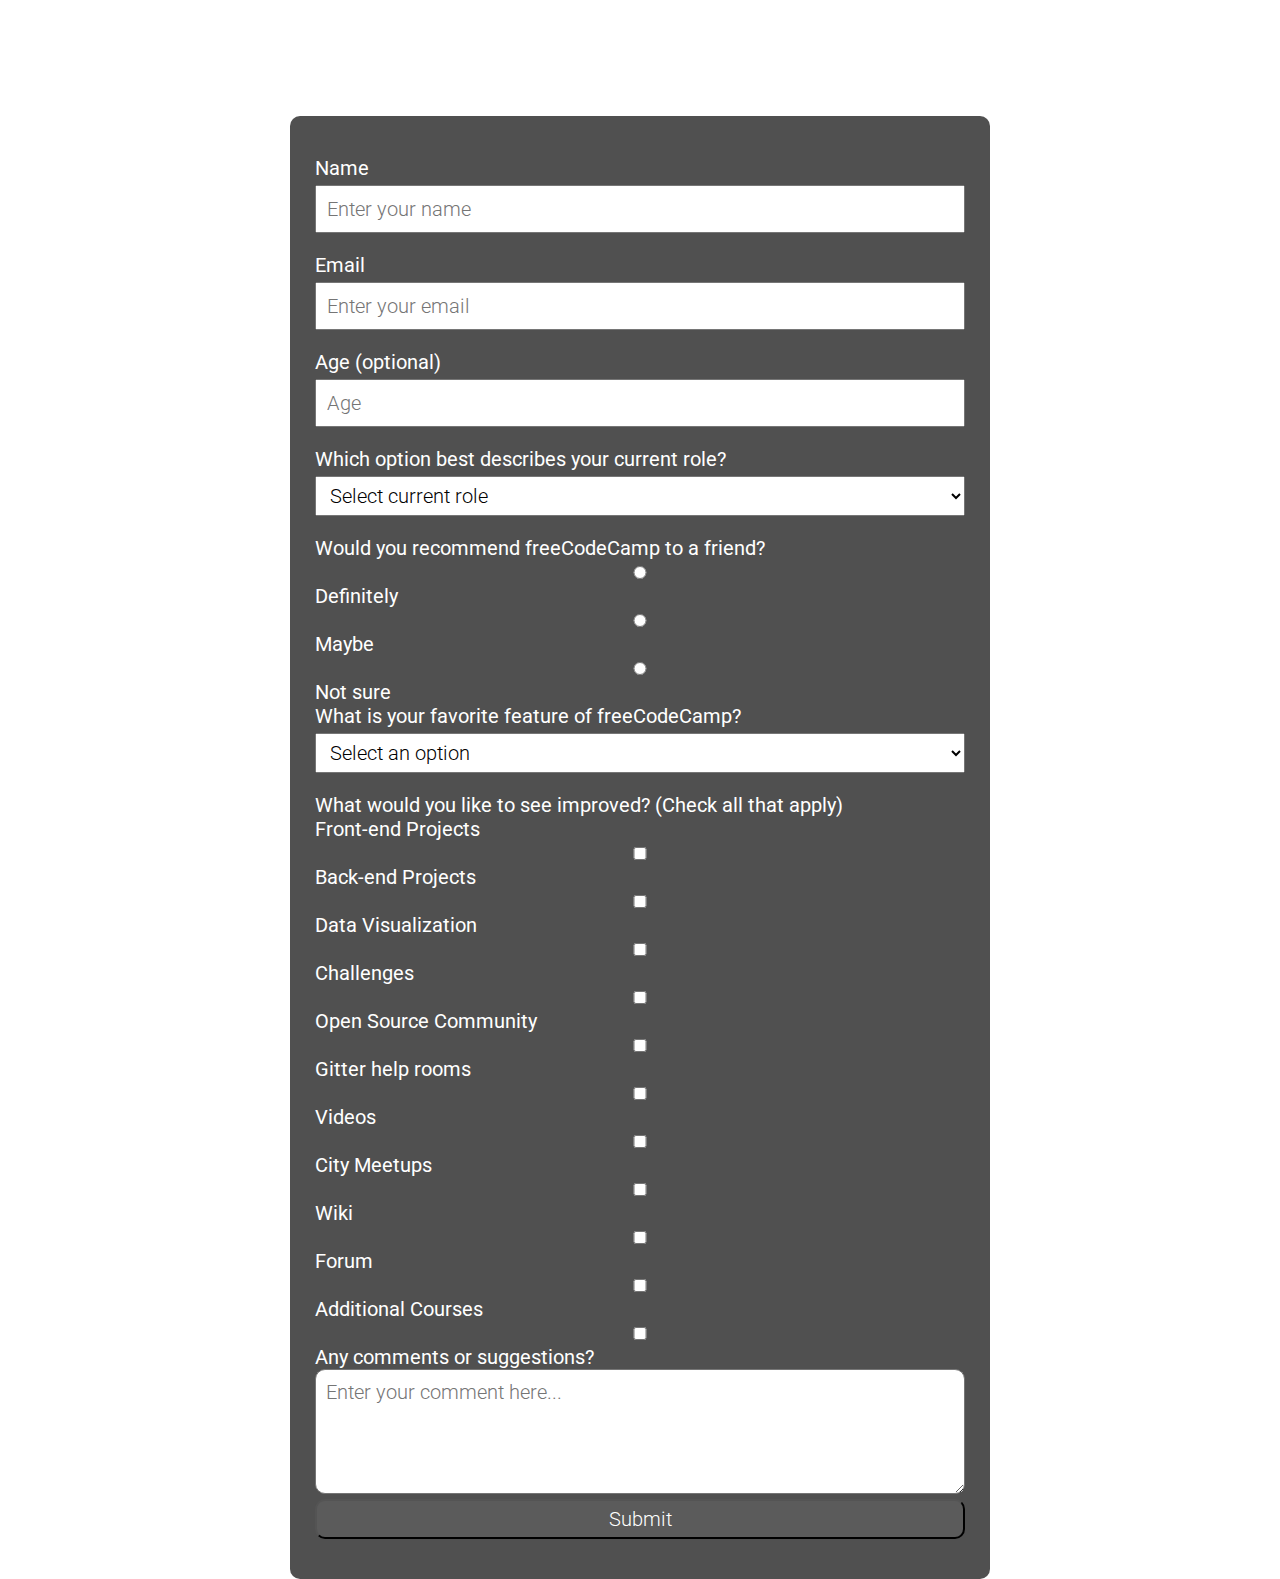
<file: 1-Responsive Web Design Projects/2-Build a Survey Form/index.html>
<!-- 

Hello Camper!

Please read the README below in the JS Editor before beginning. Feel free to delete this message once you have read it. Good luck and Happy Coding! 

- The freeCodeCamp Team 

-->
<!DOCTYPE html>
<html lang="en">

<head>
  <meta charset="UTF-8">
  <meta http-equiv="X-UA-Compatible" content="IE=edge">
  <meta name="viewport" content="width=device-width, initial-scale=1.0">
  <title>Survey Form FCC</title>
  <link rel="stylesheet" href="style.css">
</head>

<body>
  <div>
    <h1 id="title">freeCodeCamp Survey Form</h1>
    <p id="description">Thank you for taking the time to help us improve the platform</p>
    <form action="" id="survey-form">
      <div id="name-div">
        <label id="name-label" for="name">Name</label>
        <input type="text" id="name" required placeholder="Enter your name">
      </div>
      <div>
        <label id="email-label" for="email">Email</label>
        <input type="email" id="email" required placeholder="Enter your email">
      </div>
      <div>
        <label id="number-label" for="age">Age (optional) </label>
        <input type="number" id="number" min="10" max="99" required placeholder="Age">
      </div>
      <div>

        <label for="dropdown" style="display:block;">Which option best describes your current role?</label>

        <select id="dropdown" name="dropdown">
          <option value="Select current role" default>Select current role</option>
          <option value="Student">Student</option>
          <option value="Full Time Job">Full Time Job</option>
          <option value="Full Time Learner">Full Time Learnery</option>
          <option value="Prefer not to say">Prefer not to say</option>
          <option value="Other">Other</option>
        </select>
      </div>

      <div class="radio-class">
        <label for="">Would you recommend freeCodeCamp to a friend?</label>
        <input type="radio" id="" name="choose" value="Definitely">
        <label for="">Definitely</label>
        <input type="radio" id="" name="choose" value="Maybe">
        <label for="">Maybe</label>
        <input type="radio" id="" name="choose" value="Not sure">
        <label for="">Not sure</label>
      </div>

      <div>
        <label for="" style="display:block;">What is your favorite feature of freeCodeCamp?</label>
        <select id="dropdown2" name="dropdown">
          <option value="Select an option" default>Select an option</option>
          <option value="Challanges">Challanges</option>
          <option value="Projects">Projects</option>
          <option value="Community">Community</option>
          <option value="Open Source">Open Source</option>
        </select>
      </div>

      <div class="checkboxes">
        <h4>What would you like to see improved? (Check all that apply)</h4>

        <label>Front-end Projects</label>
        <input type="checkbox" id="" name="" value="Front-end Projects">
        
          <label style="display:block;">Back-end Projects</label>
          <input type="checkbox" id="" name="" value="Back-end Projects" align="left">
         
          <label>Data Visualization</label>
          <input type="checkbox" id="" name="" value="Data Visualization" align="left">
         
          <label>Challenges</label>
          <input type="checkbox" id="" name="" value="Challenges" align="left">
         
          <label>Open Source Community</label>
          <input type="checkbox" id="" name="" value="Open Source Communitys" align="left">
         
          <label>Gitter help rooms</label>
          <input type="checkbox" id="" name="" value="Gitter help rooms" align="left">
         
          <label>Videos</label>
          <input type="checkbox" id="" name="" value="Videos" align="left">
         
          <label>City Meetups</label>
          <input type="checkbox" id="" name="" value="City Meetups" align="left">
         
          <label >Wiki</label>
          <input type="checkbox" id="" name="" value="Wiki" align="left">
         
          <label >Forum</label>
          <input type="checkbox" id="" name="" value="Forum" align="left">
         
        
           <label>Additional Courses</label>
           <input type="checkbox" id="" name="" value="Additional Courses" align="left">
         
       
      </div>
      <div class="textarea">
        <label for="" style="display:block;">Any comments or suggestions?</label>
        <textarea name="" id="" placeholder="Enter your comment here..."></textarea>
      </div>
      <input type="submit" name="submit" id="submit">
    </form>

  </div>

</body>

</html>
</file>
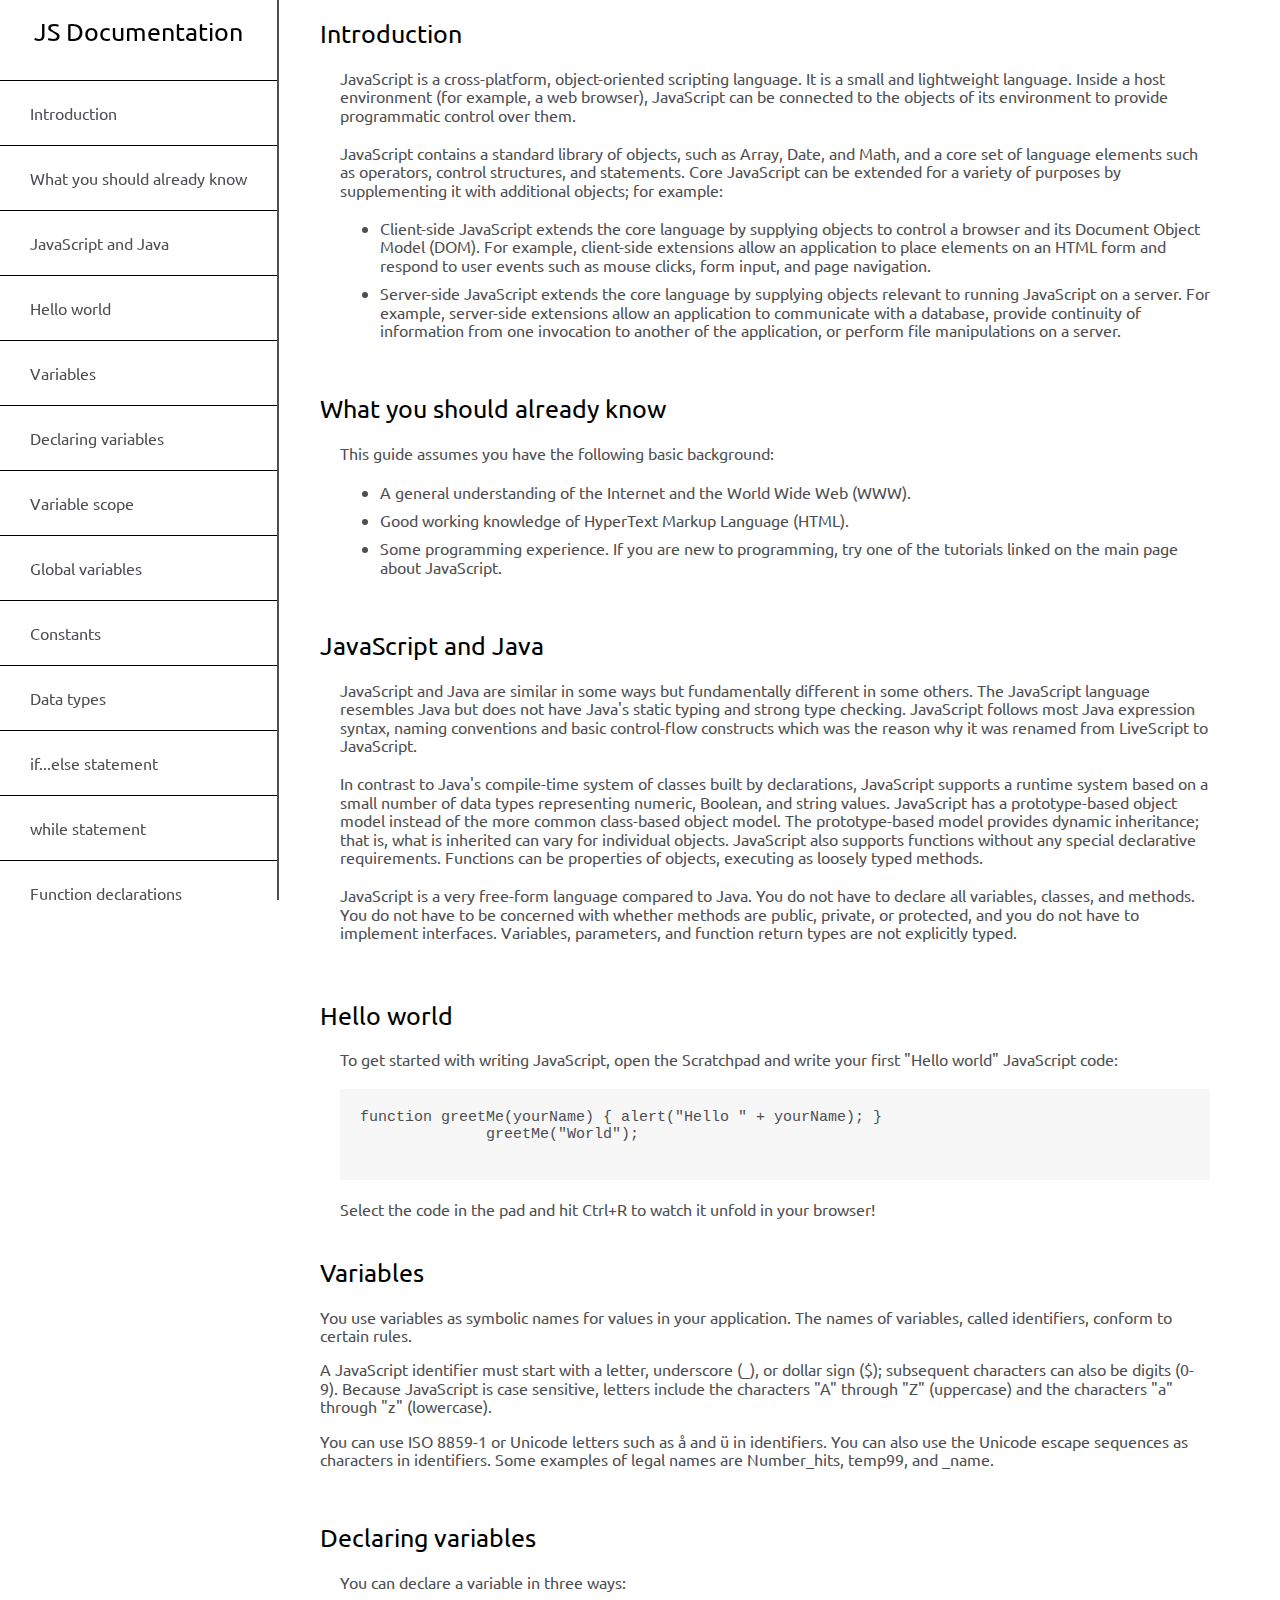
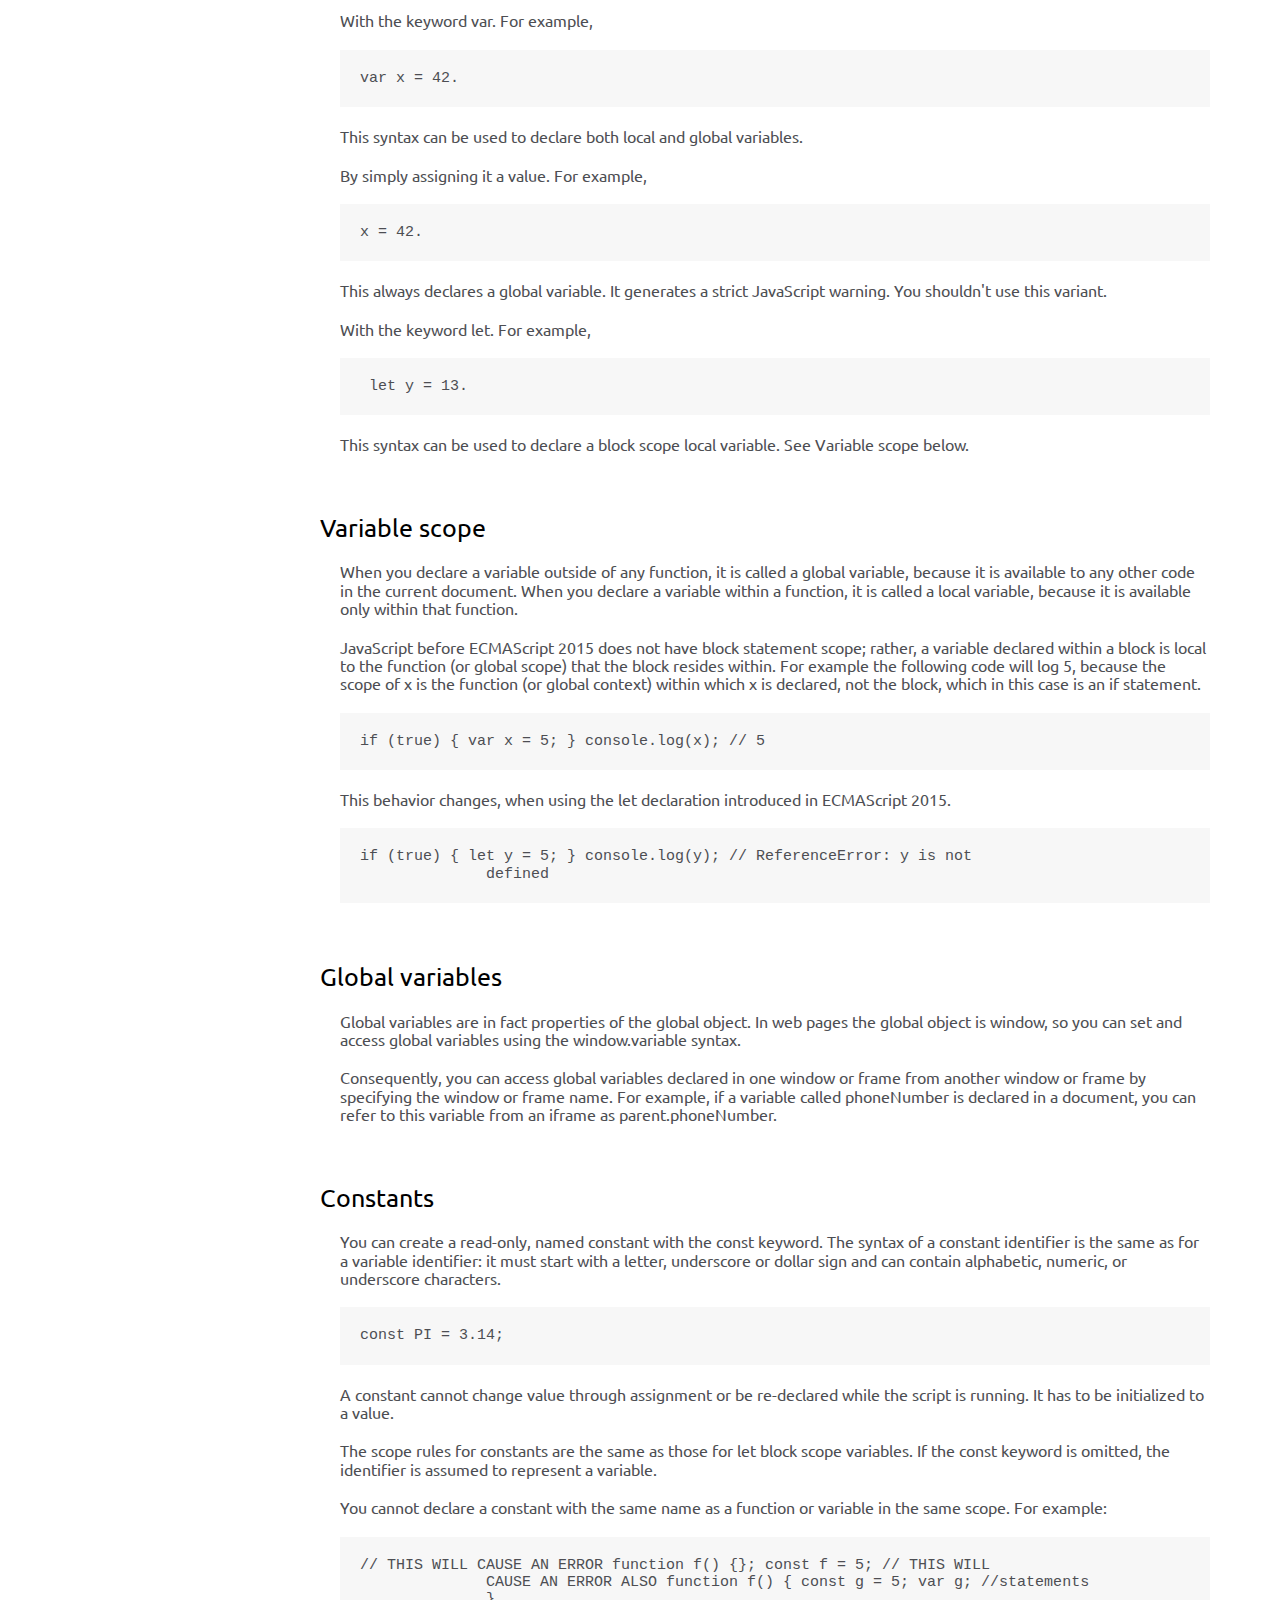
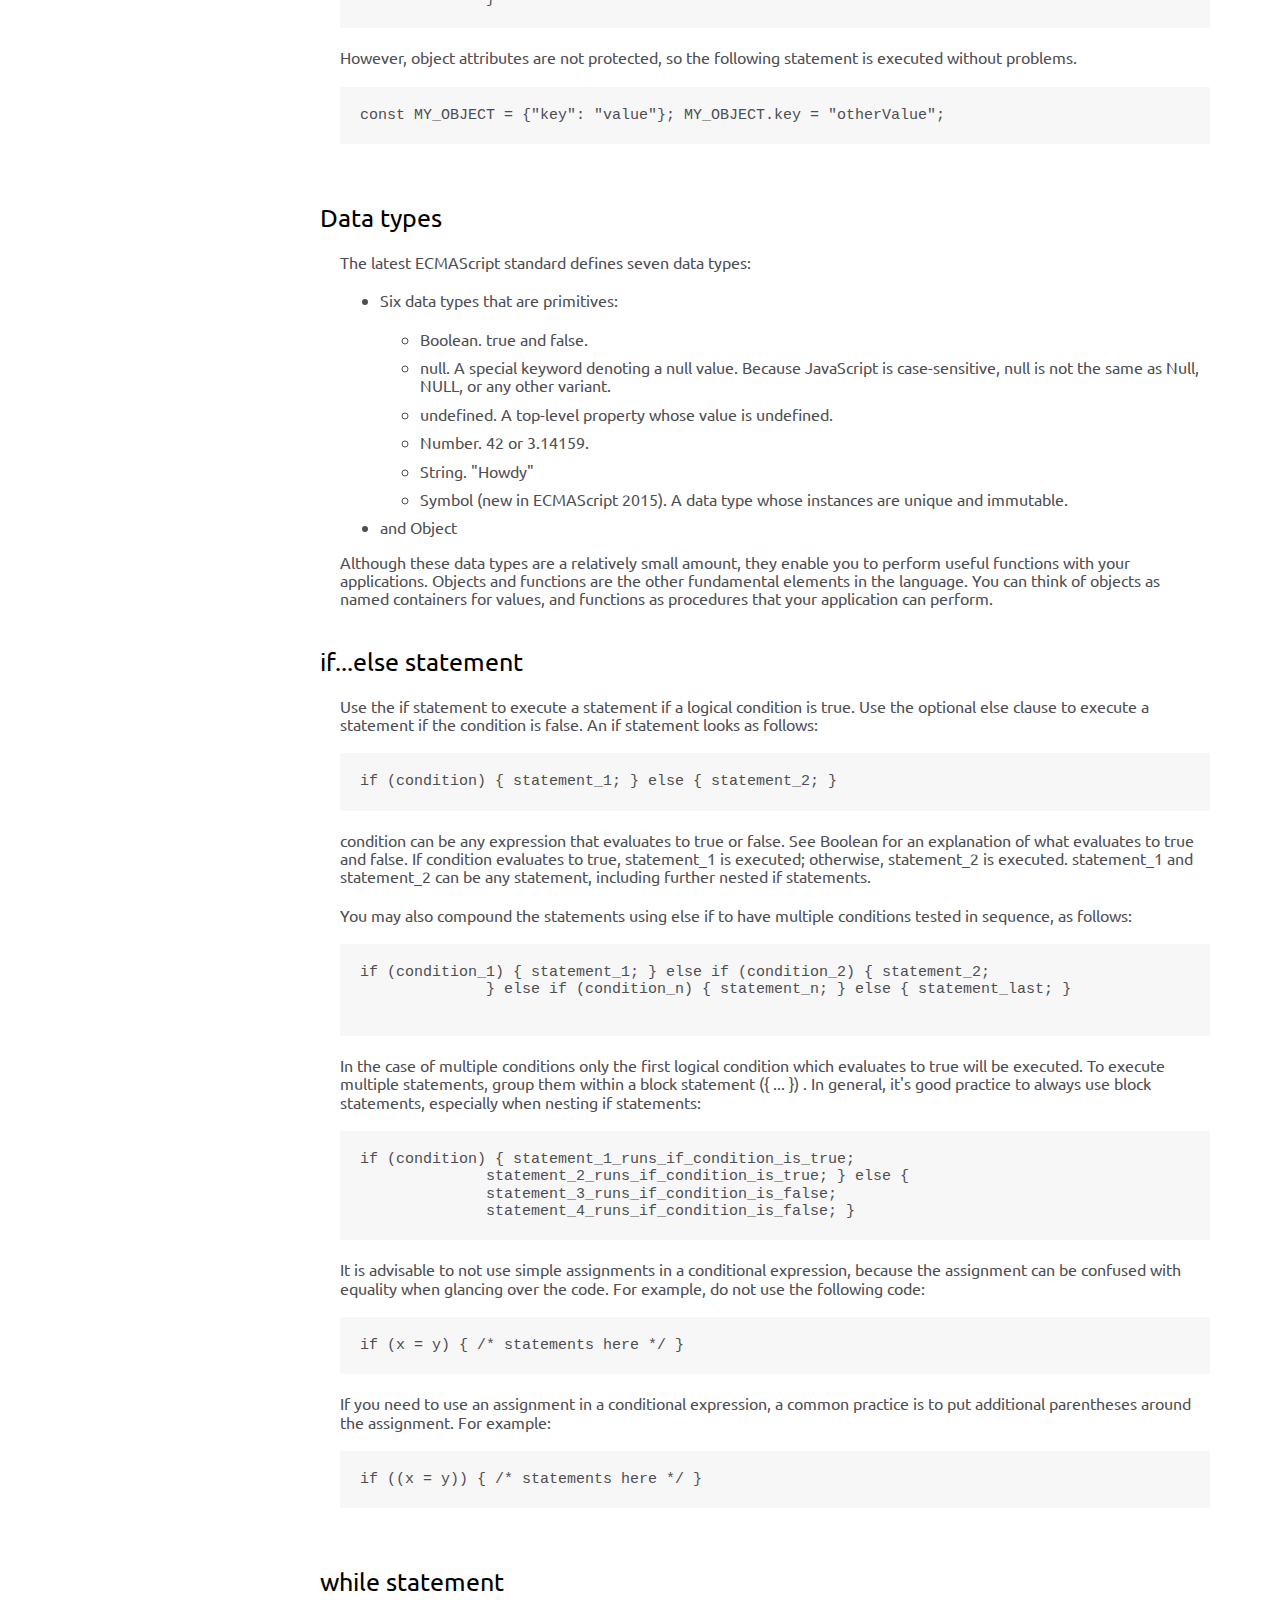
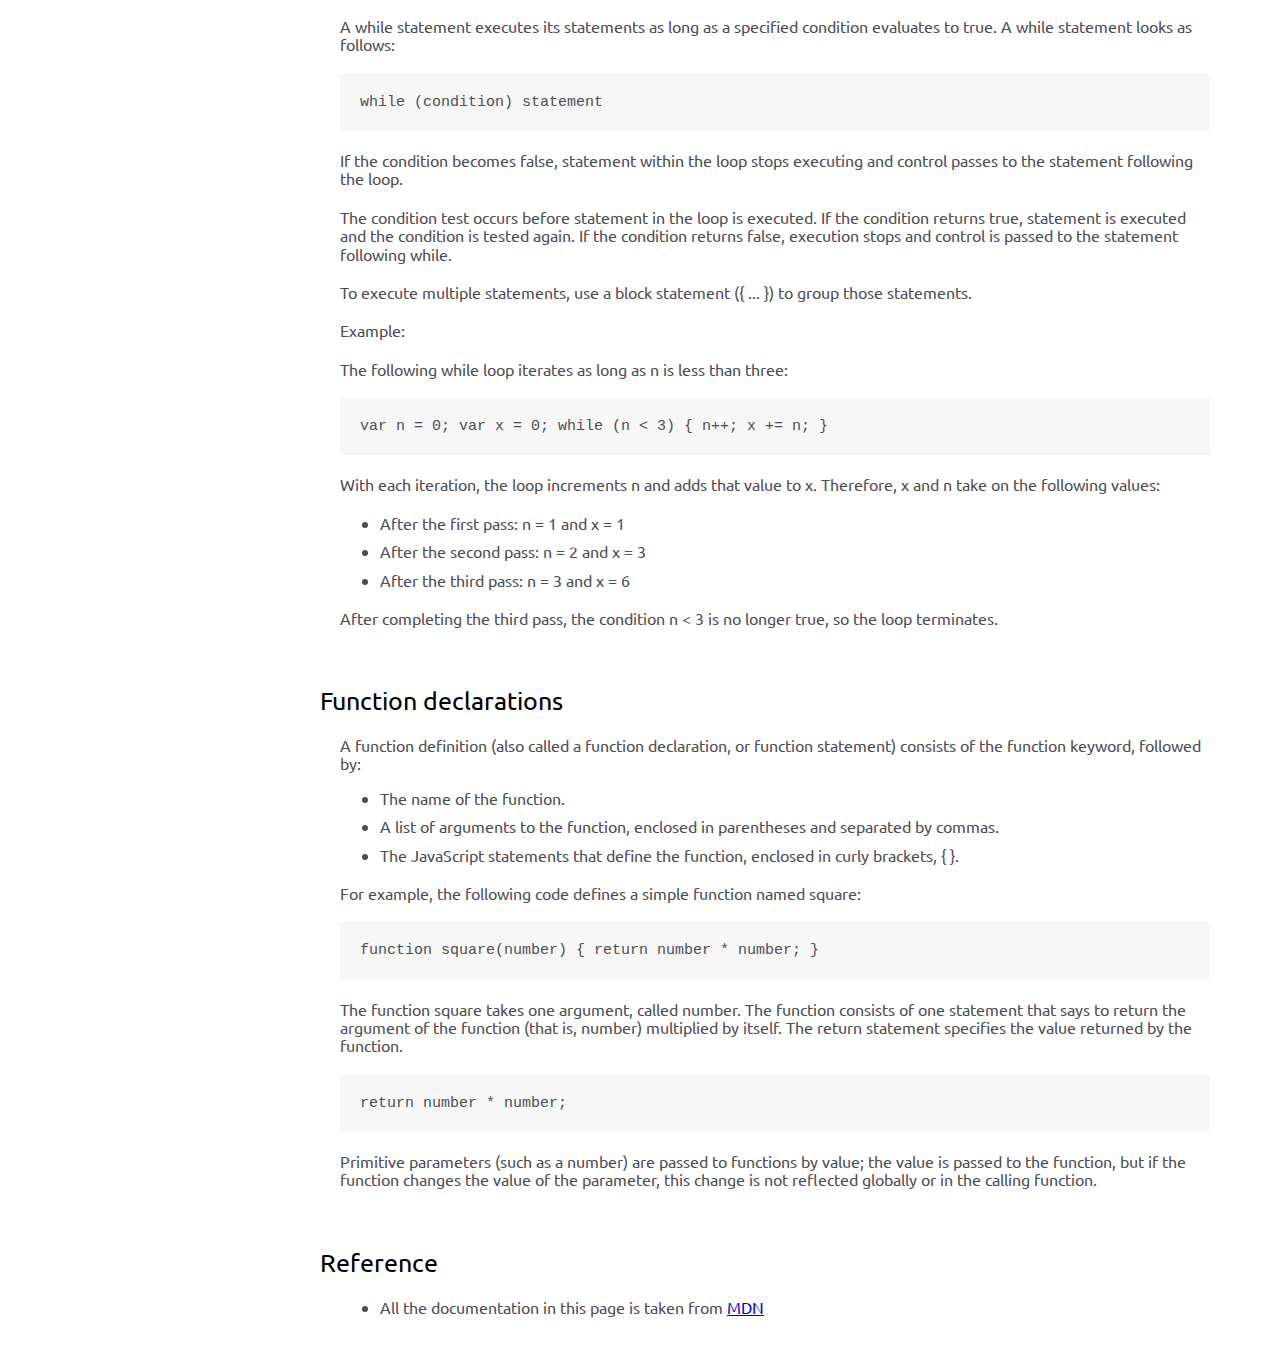
<file: 1-Responsive Web Design Projects/4-Build a Technical Documentation Page/index.html>
<!DOCTYPE html>
<html lang="en">
<head>
    <meta charset="UTF-8">
    <meta http-equiv="X-UA-Compatible" content="IE=edge">
    <meta name="viewport" content="width=device-width, initial-scale=1.0">
    <title>Technical Documentation Page FCC</title>
    <link rel="stylesheet" href="./styles/normalize.css">
    <link rel="stylesheet" href="./styles/css/main.css">
</head>
<body>

    <!--navbar-->
    <nav id="navbar">
        <header>JS Documentation</header>
        <ul>
          <li><a class="nav-link" href="#Introduction">Introduction</a></li>
          <li>
            <a class="nav-link" href="#What_you_should_already_know">What you should already know</a>
          </li>
          <li>
            <a class="nav-link" href="#JavaScript_and_Java">JavaScript and Java</a>
          </li>
          <li><a class="nav-link" href="#Hello_world">Hello world</a></li>
          <li><a class="nav-link" href="#Variables">Variables</a></li>
          <li>
            <a class="nav-link" href="#Declaring_variables">Declaring variables</a>
          </li>
          <li><a class="nav-link" href="#Variable_scope">Variable scope</a></li>
          <li><a class="nav-link" href="#Global_variables">Global variables</a></li>
          <li><a class="nav-link" href="#Constants">Constants</a></li>
          <li><a class="nav-link" href="#Data_types">Data types</a></li>
          <li>
            <a class="nav-link" href="#if...else_statement">if...else statement</a>
          </li>
          <li><a class="nav-link" href="#while_statement">while statement</a></li>
          <li>
            <a class="nav-link" href="#Function_declarations">Function declarations</a>
          </li>
          <li><a class="nav-link" href="#Reference">Reference</a></li>
        </ul>
      </nav>

    <main id="main-doc">
        <section class="main-section" id="Introduction">
          <header>Introduction</header>
          <article>
            <p>
              JavaScript is a cross-platform, object-oriented scripting language. It
              is a small and lightweight language. Inside a host environment (for
              example, a web browser), JavaScript can be connected to the objects of
              its environment to provide programmatic control over them.
            </p>
      
            <p>
              JavaScript contains a standard library of objects, such as Array, Date,
              and Math, and a core set of language elements such as operators, control
              structures, and statements. Core JavaScript can be extended for a
              variety of purposes by supplementing it with additional objects; for
              example:
            </p>
            <ul>
              <li>
                Client-side JavaScript extends the core language by supplying objects
                to control a browser and its Document Object Model (DOM). For example,
                client-side extensions allow an application to place elements on an
                HTML form and respond to user events such as mouse clicks, form input,
                and page navigation.
              </li>
              <li>
                Server-side JavaScript extends the core language by supplying objects
                relevant to running JavaScript on a server. For example, server-side
                extensions allow an application to communicate with a database,
                provide continuity of information from one invocation to another of
                the application, or perform file manipulations on a server.
              </li>
            </ul>
          </article>
        </section>
        <section class="main-section" id="What_you_should_already_know">
          <header>What you should already know</header>
          <article>
            <p>This guide assumes you have the following basic background:</p>
      
            <ul>
              <li>
                A general understanding of the Internet and the World Wide Web (WWW).
              </li>
              <li>Good working knowledge of HyperText Markup Language (HTML).</li>
              <li>
                Some programming experience. If you are new to programming, try one of
                the tutorials linked on the main page about JavaScript.
              </li>
            </ul>
          </article>
        </section>
        <section class="main-section" id="JavaScript_and_Java">
          <header>JavaScript and Java</header>
          <article>
            <p>
              JavaScript and Java are similar in some ways but fundamentally different
              in some others. The JavaScript language resembles Java but does not have
              Java's static typing and strong type checking. JavaScript follows most
              Java expression syntax, naming conventions and basic control-flow
              constructs which was the reason why it was renamed from LiveScript to
              JavaScript.
            </p>
      
            <p>
              In contrast to Java's compile-time system of classes built by
              declarations, JavaScript supports a runtime system based on a small
              number of data types representing numeric, Boolean, and string values.
              JavaScript has a prototype-based object model instead of the more common
              class-based object model. The prototype-based model provides dynamic
              inheritance; that is, what is inherited can vary for individual objects.
              JavaScript also supports functions without any special declarative
              requirements. Functions can be properties of objects, executing as
              loosely typed methods.
            </p>
            <p>
              JavaScript is a very free-form language compared to Java. You do not
              have to declare all variables, classes, and methods. You do not have to
              be concerned with whether methods are public, private, or protected, and
              you do not have to implement interfaces. Variables, parameters, and
              function return types are not explicitly typed.
            </p>
          </article>
        </section>
        <section class="main-section" id="Hello_world">
          <header>Hello world</header>
          <article>
            To get started with writing JavaScript, open the Scratchpad and write your
            first "Hello world" JavaScript code:
            <code>function greetMe(yourName) { alert("Hello " + yourName); }
              greetMe("World");
            </code>
      
            Select the code in the pad and hit Ctrl+R to watch it unfold in your
            browser!
          </article>
        </section>
        <section class="main-section" id="Variables">
          <header>Variables</header>
          <p>
            You use variables as symbolic names for values in your application. The
            names of variables, called identifiers, conform to certain rules.
          </p>
          <p>
            A JavaScript identifier must start with a letter, underscore (_), or
            dollar sign ($); subsequent characters can also be digits (0-9). Because
            JavaScript is case sensitive, letters include the characters "A" through
            "Z" (uppercase) and the characters "a" through "z" (lowercase).
          </p>
          <p>
            You can use ISO 8859-1 or Unicode letters such as å and ü in identifiers.
            You can also use the Unicode escape sequences as characters in
            identifiers. Some examples of legal names are Number_hits, temp99, and
            _name.
          </p>
        </section>
        <section class="main-section" id="Declaring_variables">
          <header>Declaring variables</header>
          <article>
            You can declare a variable in three ways:
            <p>
              With the keyword var. For example, <code>var x = 42.</code> This syntax
              can be used to declare both local and global variables.
            </p>
            <p>
              By simply assigning it a value. For example, <code>x = 42.</code> This
              always declares a global variable. It generates a strict JavaScript
              warning. You shouldn't use this variant.
            </p>
            <p>
              With the keyword let. For example,<code> let y = 13.</code> This syntax
              can be used to declare a block scope local variable. See Variable scope
              below.
            </p>
          </article>
        </section>
        <section class="main-section" id="Variable_scope">
          <header>Variable scope</header>
          <article>
            <p>
              When you declare a variable outside of any function, it is called a
              global variable, because it is available to any other code in the
              current document. When you declare a variable within a function, it is
              called a local variable, because it is available only within that
              function.
            </p>
      
            <p>
              JavaScript before ECMAScript 2015 does not have block statement scope;
              rather, a variable declared within a block is local to the function (or
              global scope) that the block resides within. For example the following
              code will log 5, because the scope of x is the function (or global
              context) within which x is declared, not the block, which in this case
              is an if statement.
            </p>
            <code>if (true) { var x = 5; } console.log(x); // 5</code>
            <p>
              This behavior changes, when using the let declaration introduced in
              ECMAScript 2015.
            </p>
      
            <code>if (true) { let y = 5; } console.log(y); // ReferenceError: y is not
              defined</code>
          </article>
        </section>
        <section class="main-section" id="Global_variables">
          <header>Global variables</header>
          <article>
            <p>
              Global variables are in fact properties of the global object. In web
              pages the global object is window, so you can set and access global
              variables using the window.variable syntax.
            </p>
      
            <p>
              Consequently, you can access global variables declared in one window or
              frame from another window or frame by specifying the window or frame
              name. For example, if a variable called phoneNumber is declared in a
              document, you can refer to this variable from an iframe as
              parent.phoneNumber.
            </p>
          </article>
        </section>
        <section class="main-section" id="Constants">
          <header>Constants</header>
          <article>
            <p>
              You can create a read-only, named constant with the const keyword. The
              syntax of a constant identifier is the same as for a variable
              identifier: it must start with a letter, underscore or dollar sign and
              can contain alphabetic, numeric, or underscore characters.
            </p>
      
            <code>const PI = 3.14;</code>
            <p>
              A constant cannot change value through assignment or be re-declared
              while the script is running. It has to be initialized to a value.
            </p>
      
            <p>
              The scope rules for constants are the same as those for let block scope
              variables. If the const keyword is omitted, the identifier is assumed to
              represent a variable.
            </p>
      
            <p>
              You cannot declare a constant with the same name as a function or
              variable in the same scope. For example:
            </p>
      
            <code>// THIS WILL CAUSE AN ERROR function f() {}; const f = 5; // THIS WILL
              CAUSE AN ERROR ALSO function f() { const g = 5; var g; //statements
              }</code>
            However, object attributes are not protected, so the following statement
            is executed without problems.
            <code>const MY_OBJECT = {"key": "value"}; MY_OBJECT.key = "otherValue";</code>
          </article>
        </section>
        <section class="main-section" id="Data_types">
          <header>Data types</header>
          <article>
            <p>The latest ECMAScript standard defines seven data types:</p>
            <ul>
              <li>
                <p>Six data types that are primitives:</p>
                <ul>
                  <li>Boolean. true and false.</li>
                  <li>
                    null. A special keyword denoting a null value. Because JavaScript
                    is case-sensitive, null is not the same as Null, NULL, or any
                    other variant.
                  </li>
                  <li>undefined. A top-level property whose value is undefined.</li>
                  <li>Number. 42 or 3.14159.</li>
                  <li>String. "Howdy"</li>
                  <li>
                    Symbol (new in ECMAScript 2015). A data type whose instances are
                    unique and immutable.
                  </li>
                </ul>
              </li>
      
              <li>and Object</li>
            </ul>
            Although these data types are a relatively small amount, they enable you
            to perform useful functions with your applications. Objects and functions
            are the other fundamental elements in the language. You can think of
            objects as named containers for values, and functions as procedures that
            your application can perform.
          </article>
        </section>
        <section class="main-section" id="if...else_statement">
          <header>if...else statement</header>
          <article>
            Use the if statement to execute a statement if a logical condition is
            true. Use the optional else clause to execute a statement if the condition
            is false. An if statement looks as follows:
      
            <code>if (condition) { statement_1; } else { statement_2; }</code>
            condition can be any expression that evaluates to true or false. See
            Boolean for an explanation of what evaluates to true and false. If
            condition evaluates to true, statement_1 is executed; otherwise,
            statement_2 is executed. statement_1 and statement_2 can be any statement,
            including further nested if statements.
            <p>
              You may also compound the statements using else if to have multiple
              conditions tested in sequence, as follows:
            </p>
            <code>if (condition_1) { statement_1; } else if (condition_2) { statement_2;
              } else if (condition_n) { statement_n; } else { statement_last; }
            </code>
            In the case of multiple conditions only the first logical condition which
            evaluates to true will be executed. To execute multiple statements, group
            them within a block statement ({ ... }) . In general, it's good practice
            to always use block statements, especially when nesting if statements:
      
            <code>if (condition) { statement_1_runs_if_condition_is_true;
              statement_2_runs_if_condition_is_true; } else {
              statement_3_runs_if_condition_is_false;
              statement_4_runs_if_condition_is_false; }</code>
            It is advisable to not use simple assignments in a conditional expression,
            because the assignment can be confused with equality when glancing over
            the code. For example, do not use the following code:
            <code>if (x = y) { /* statements here */ }</code> If you need to use an
            assignment in a conditional expression, a common practice is to put
            additional parentheses around the assignment. For example:
      
            <code>if ((x = y)) { /* statements here */ }</code>
          </article>
        </section>
        <section class="main-section" id="while_statement">
          <header>while statement</header>
          <article>
            A while statement executes its statements as long as a specified condition
            evaluates to true. A while statement looks as follows:
      
            <code>while (condition) statement</code> If the condition becomes false,
            statement within the loop stops executing and control passes to the
            statement following the loop.
      
            <p>
              The condition test occurs before statement in the loop is executed. If
              the condition returns true, statement is executed and the condition is
              tested again. If the condition returns false, execution stops and
              control is passed to the statement following while.
            </p>
      
            <p>
              To execute multiple statements, use a block statement ({ ... }) to group
              those statements.
            </p>
      
            Example:
      
            <p>The following while loop iterates as long as n is less than three:</p>
      
            <code>var n = 0; var x = 0; while (n &lt; 3) { n++; x += n; }</code>
            <p>
              With each iteration, the loop increments n and adds that value to x.
              Therefore, x and n take on the following values:
            </p>
      
            <ul>
              <li>After the first pass: n = 1 and x = 1</li>
              <li>After the second pass: n = 2 and x = 3</li>
              <li>After the third pass: n = 3 and x = 6</li>
            </ul>
            <p>
              After completing the third pass, the condition n &lt; 3 is no longer
              true, so the loop terminates.
            </p>
          </article>
        </section>
        <section class="main-section" id="Function_declarations">
          <header>Function declarations</header>
          <article>
            A function definition (also called a function declaration, or function
            statement) consists of the function keyword, followed by:
      
            <ul>
              <li>The name of the function.</li>
              <li>
                A list of arguments to the function, enclosed in parentheses and
                separated by commas.
              </li>
              <li>
                The JavaScript statements that define the function, enclosed in curly
                brackets, { }.
              </li>
            </ul>
            <p>
              For example, the following code defines a simple function named square:
            </p>
      
            <code>function square(number) { return number * number; }</code>
            <p>
              The function square takes one argument, called number. The function
              consists of one statement that says to return the argument of the
              function (that is, number) multiplied by itself. The return statement
              specifies the value returned by the function.
            </p>
            <code>return number * number;</code>
            <p>
              Primitive parameters (such as a number) are passed to functions by
              value; the value is passed to the function, but if the function changes
              the value of the parameter, this change is not reflected globally or in
              the calling function.
            </p>
          </article>
        </section>
        <section class="main-section" id="Reference">
          <header>Reference</header>
          <article>
            <ul>
              <li>
                All the documentation in this page is taken from
                <a href="https://developer.mozilla.org/en-US/docs/Web/JavaScript/Guide" target="_blank">MDN</a>
              </li>
            </ul>
          </article>
        </section>
      </main>
    
</body>
</html>
</file>
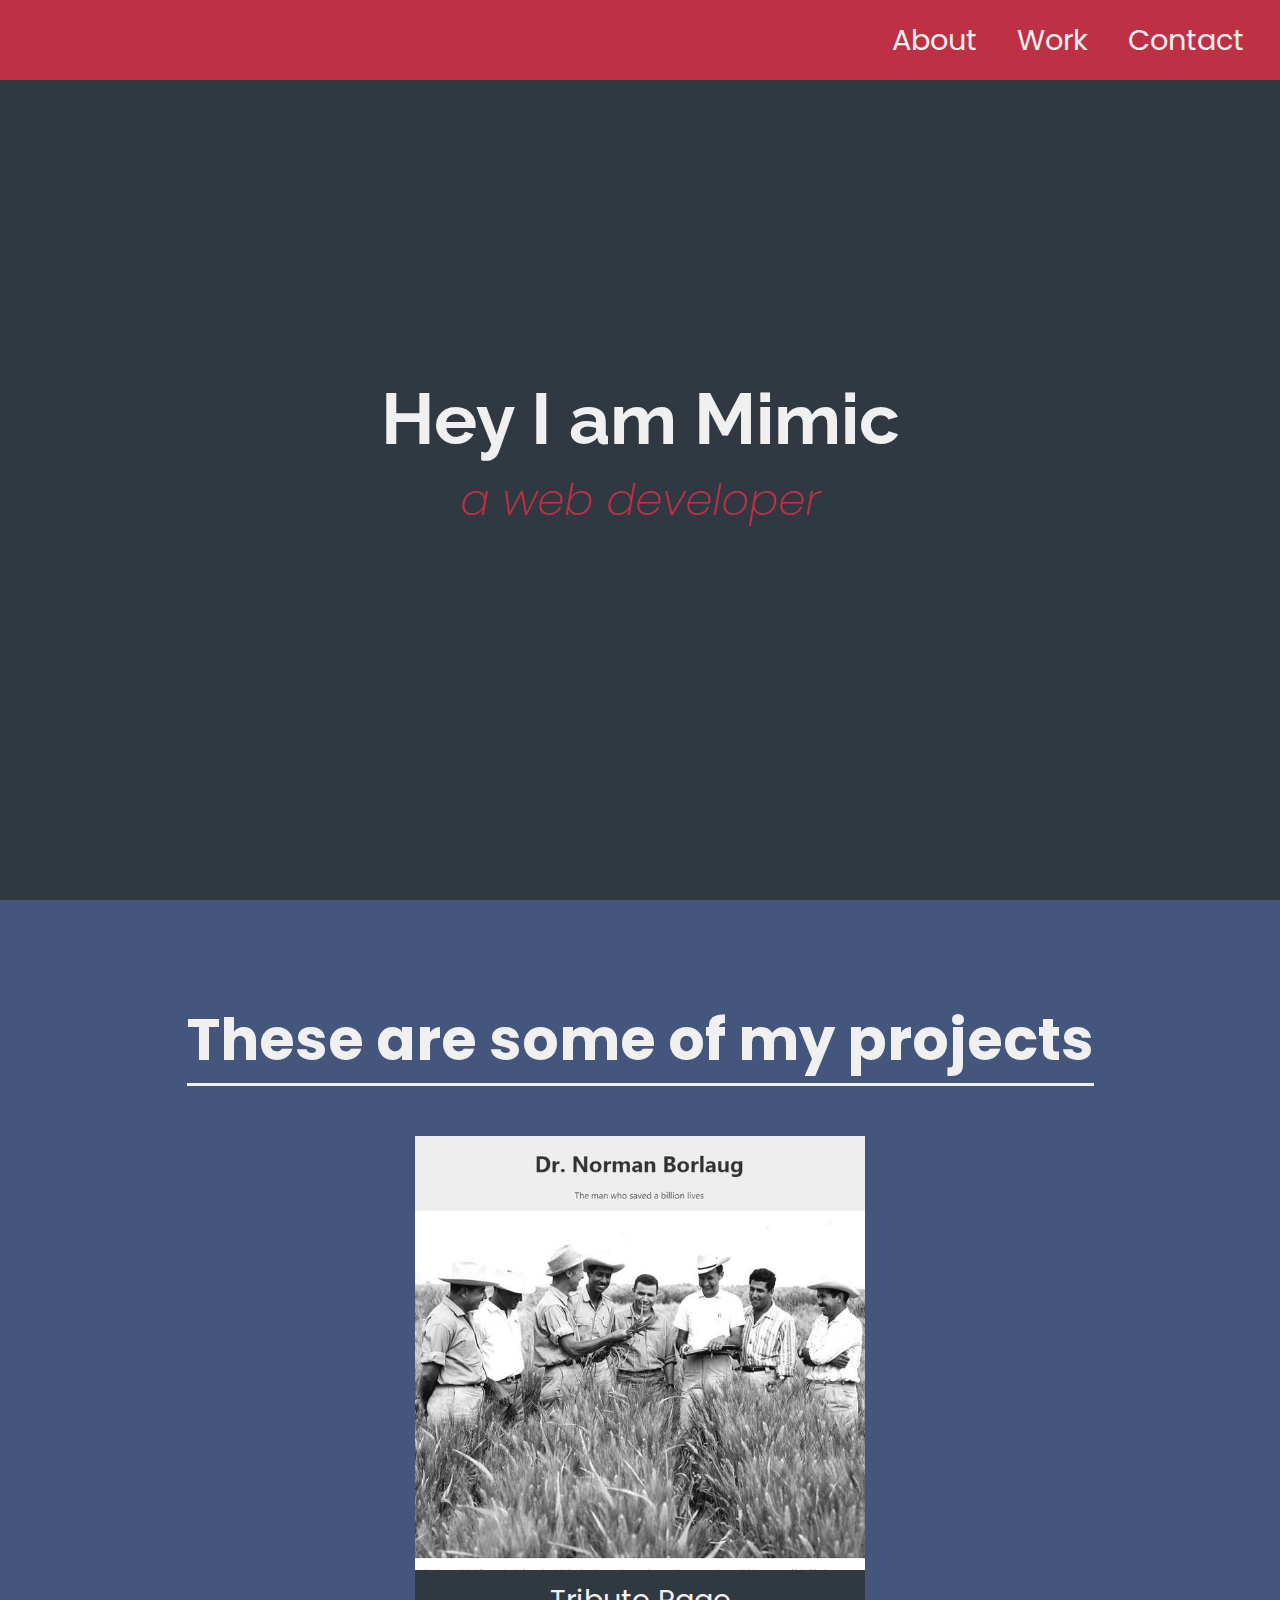
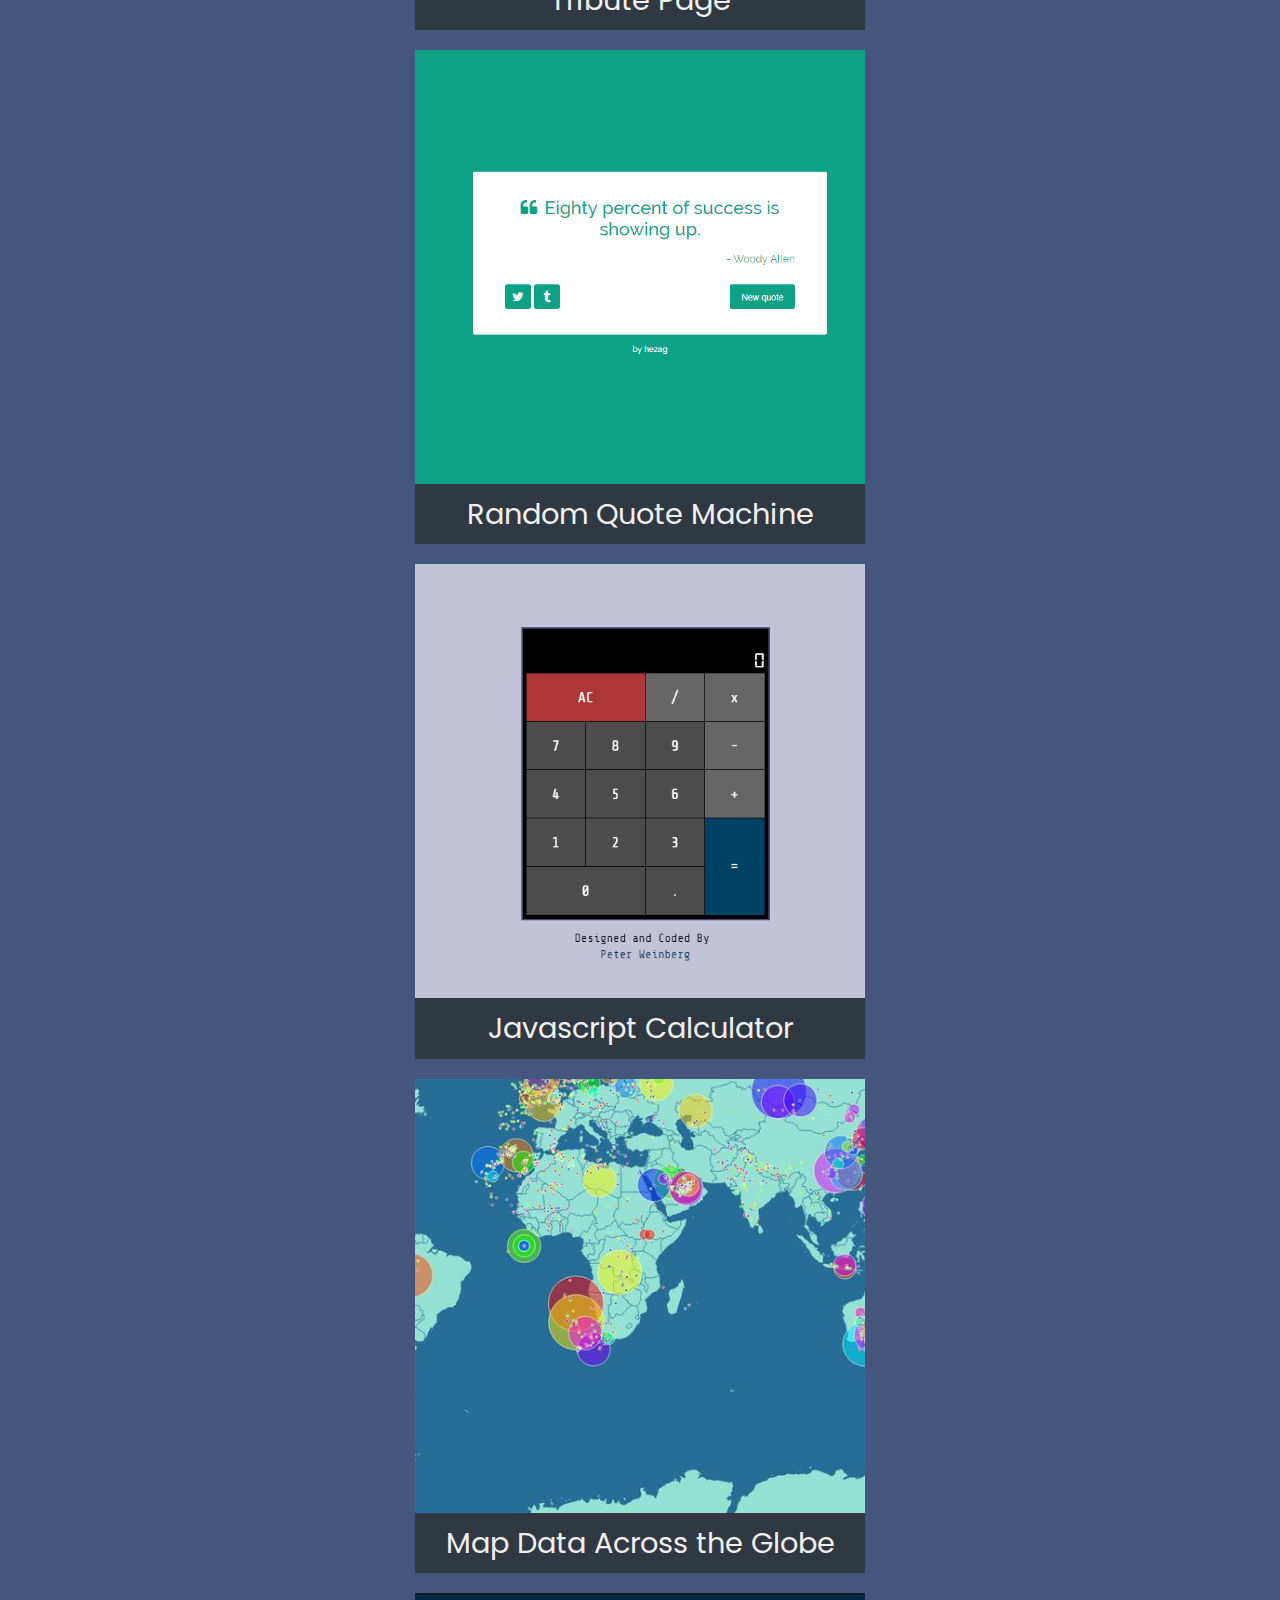
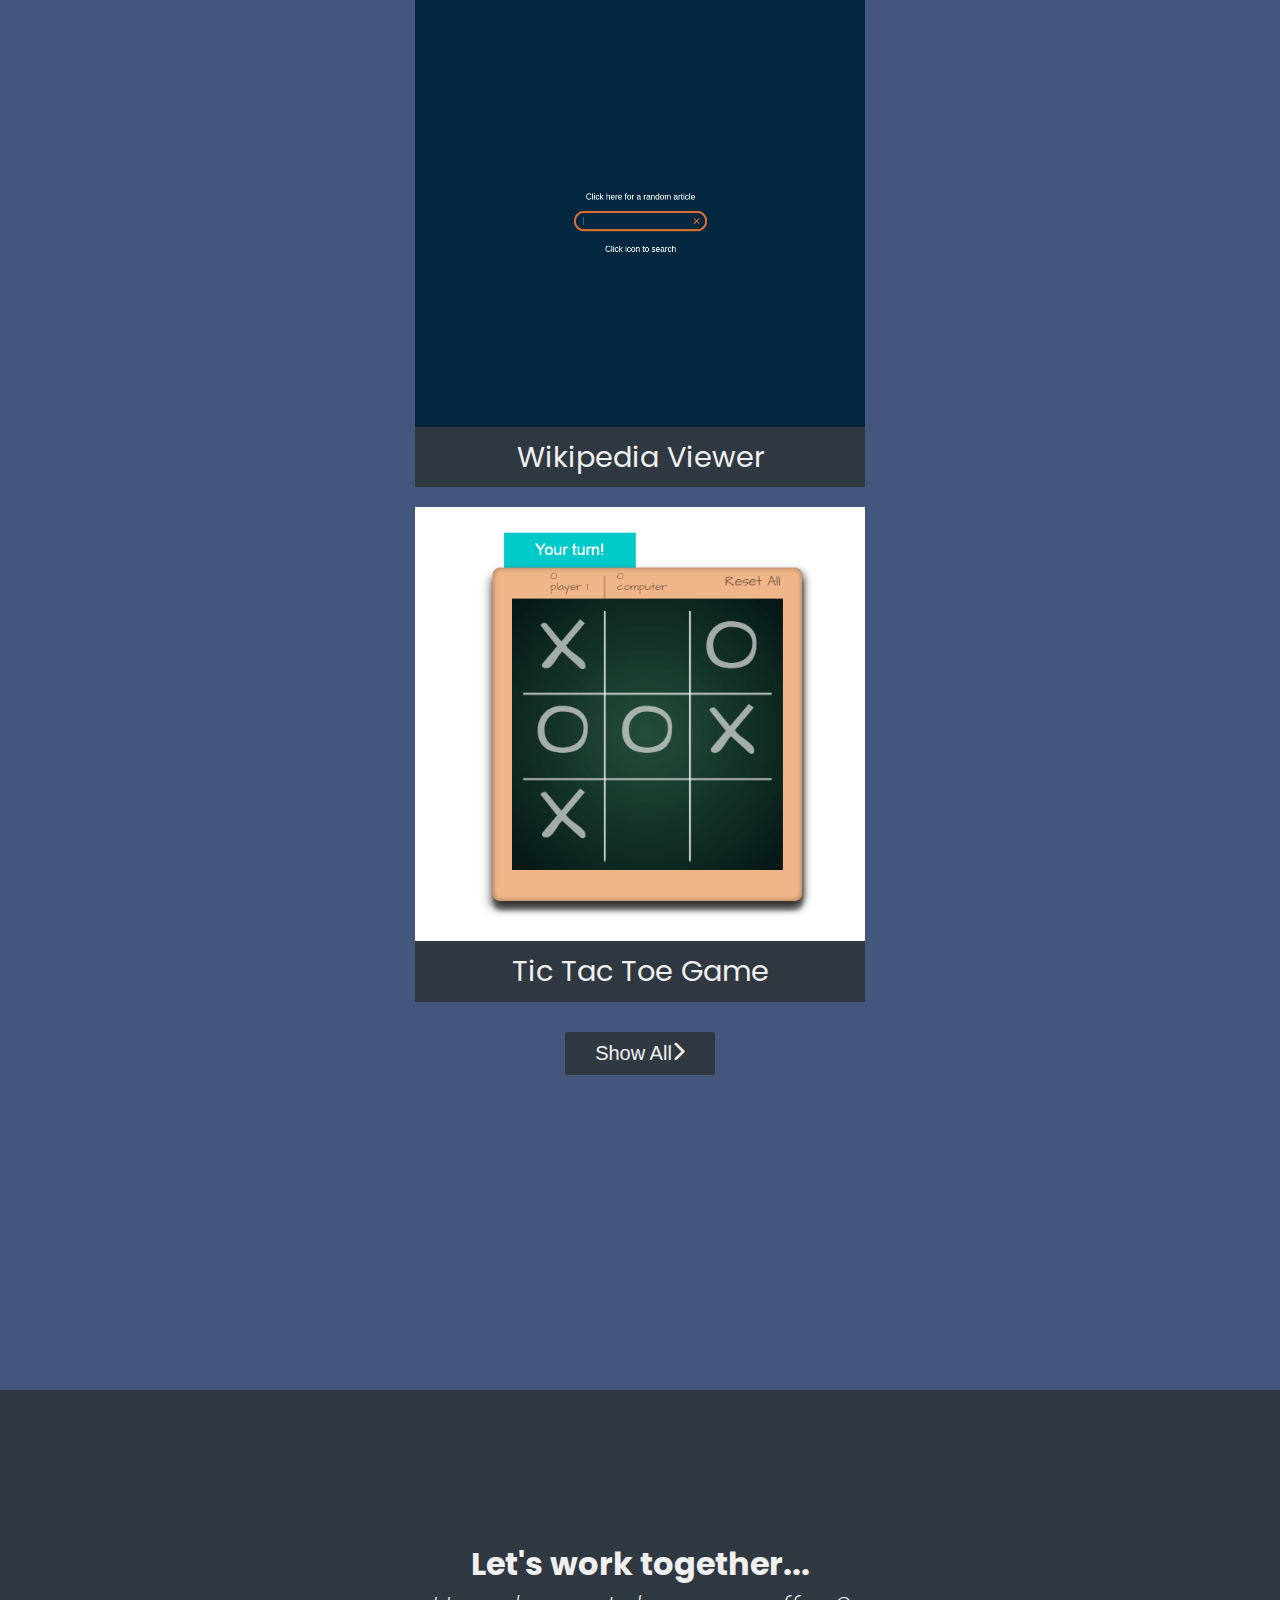
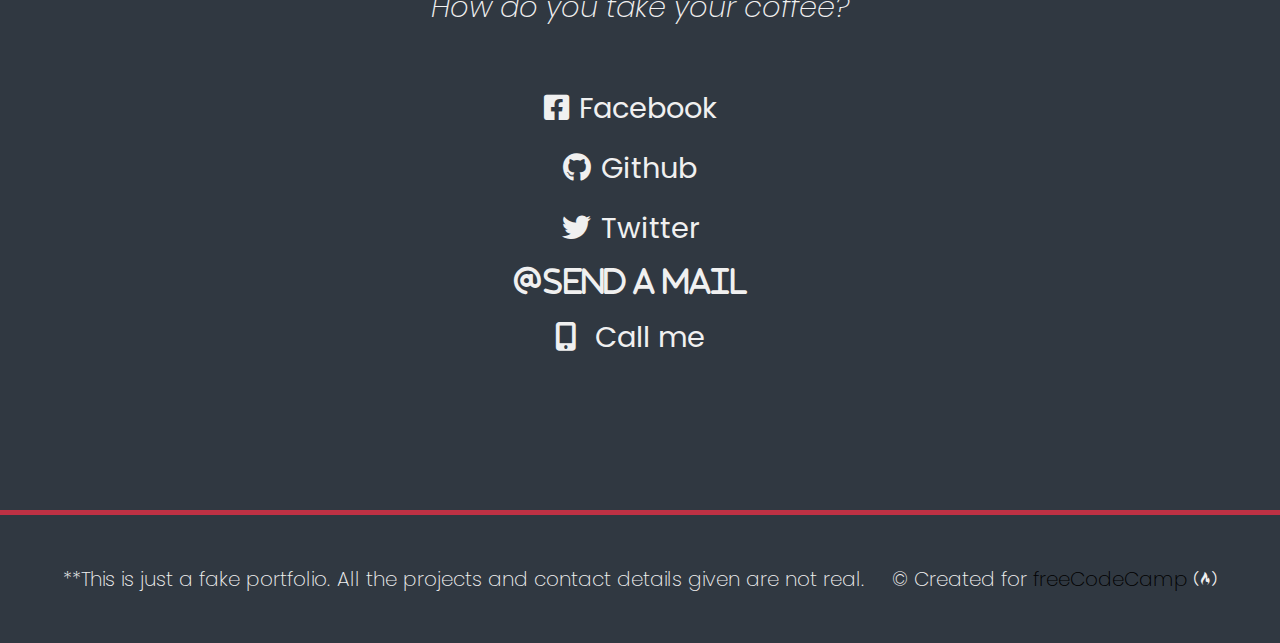
<file: 1-Responsive Web Design Projects/5-Build a Personal Portfolio Webpage/index.html>
<!DOCTYPE html>
<html lang="en">
<head>
    <meta charset="UTF-8">
    <meta http-equiv="X-UA-Compatible" content="IE=edge">
    <meta name="viewport" content="width=device-width, initial-scale=1.0">
    <title>Personal Portfolio Webpage FCC</title>

    <!--FontAwesome CDN CSS-->
    <link
      rel="stylesheet"
      href="https://cdnjs.cloudflare.com/ajax/libs/font-awesome/6.0.0/css/all.min.css"
    />
    <!--Custom Style CSS-->
    <link rel="stylesheet" href="./scss/main.css">
</head>
<body>

    <!--Navbar-->
    <nav id="navbar">
        <ul class="nav-list">
            <li> <a href="#welcome-section">About</a></li>
            <li> <a href="#project">Work</a></li>
            <li><a href="#profile-link" id="contact">Contact</a></li>
        </ul>
       
      
        
    </nav>
    <!--Navbar-->

    <!--Section Area 1-->
    <section class="sectionClass" id="welcome-section">
        <h1>Hey I am Mimic</h1>
        <span>a web developer</span>
    </section>
    <!--Section Area 1-->
    
    <!--Section Area 2--> 
    <section class="sectionClass " id="projects"> 
        <h1>These are some of my projects</h1>
        <div class="project-link project-tile ">
            <a href="https://github.com/freeCodeCamp" target="_blank" class="card" id="profile-link">
                <img src="assets/tribute.jpg" alt="" class="piamge">
                <p>
                    <span class="stext">Tribute Page</span>
                </p>
            </a>
            <a href="https://github.com/freeCodeCamp"  class="card">
                <img src="assets/random-quote-machine.png" alt="" class="piamge">
                <p>
                    <span>Random Quote Machine</span>
                </p>
            </a>
            <a href="https://github.com/freeCodeCamp"  class="card">
                <img src="assets/calc.png" alt="" class="piamge">
                <p>
                    <span>Javascript Calculator</span>
                </p>
            </a>
            <a href="https://github.com/freeCodeCamp"  class="card">
                <img src="assets/map.jpg" alt="" class="piamge">
                <p>
                    <span>Map Data Across the Globe</span>
                </p>
            </a>
            <a href="https://github.com/freeCodeCamp"  class="card">
                <img src="assets/wiki.png" alt="" class="piamge">
                <p>
                    <span>Wikipedia Viewer</span>
                </p>
            </a>
            <a href="https://github.com/freeCodeCamp"  class="card">
                <img src="assets/tic-tac-toe.png" alt="" class="piamge">
                <p>
                    <span>Tic Tac Toe Game</span>
                </p>
            </a>
        </div>

        <button type="button" id="button"><a href="https://github.com/freeCodeCamp" target="_blank">Show All</a><i class="fas fa-chevron-right"></i></button>
    </section> 
    <!--Section Area 2-->

    <!--Section Area 3-->
    <section class="sectionClass" id="profilelink">
        <h1>Let's work together...</h1>
        <span>How do you take your coffee?</span>
        <div class="links">
            <a href="#"><i class="fab fa-facebook-square"></i>Facebook</a>
            <a href="#"><i class="fab fa-github"></i>Github</a>
            <a href="#"><i class="fab fa-twitter"></i>Twitter</a>
            <a href="mailto:example@example.com"<i class="fa-solid fa-at"></i>Send a mail</a>
            <a href="tel:555-555-5555"><i class="fas fa-mobile-alt"></i> Call me</a>
        </div>
    </section>
    <!--Section Area 3-->

    <!--Footer Area-->
    <footer>
        <p>
          **This is just a fake portfolio. All the projects and contact details given
          are not real.
        </p>
        <p>
          © Created for
          <a href="https://www.freecodecamp.com/" target="_blank">freeCodeCamp <i class="fab fa-free-code-camp"></i></a>
        </p>
      </footer>
    <!--Footer Area-->
</body>
</html>
</file>
<file: 1-Responsive Web Design Projects/2-Build a Survey Form/style.css>
@import url("https://fonts.googleapis.com/css2?family=Roboto:ital,wght@0,300;0,500;1,400&display=swap");

* {
  padding: 0;
  margin: 0;
  box-sizing: border-box;
  font-family: "Roboto", sans-serif;
}

body {
  display: flex;
  justify-content: center;
  background-image: url("https://images.wallpaperscraft.com/image/single/city_skyscrapers_street_248748_1920x1080.jpg");
  font-size: 20px;
  background-repeat: no-repeat;
  background-size:cover;
}

#title,
#description {
  text-align: center;
  color: white;
}
#title {
  margin-top: 20px;
  font-weight: 400;
}
#description {
  margin-top: 5px;
  margin-bottom: 20px;
  font-style: italic;
  font-weight: 300;
}

form {
  padding: 40px 25px;
  background-color: rgba(5, 5, 5, 0.7);
  border-radius: 10px;
  max-width: 700px;
  min-width: 200px;
}

label,
h4 {
  color: white;
  font-weight: 400;
}

input {
  width: 100%;
  font-weight: 300;
  color: black;
}
#dropdown {
  padding: 5px 10px;
  font-weight: 300;
  margin-top: 5px;
  margin-bottom: 20px;
  width: 100%;
  height: 40px;
  font-size: 20px;
}
#dropdown2 {
  padding: 5px 10px;
  font-weight: 300;
  margin-top: 5px;
  margin-bottom: 20px;
  width: 100%;
  height: 40px;
  font-size: 20px;
}
option {
  font-weight: 300;
}

#name {
  padding: 10px 10px;
  margin-top: 5px;
  margin-bottom: 20px;
  font-size: 20px;
}
#email {
  padding: 10px 10px;
  margin-top: 5px;
  margin-bottom: 20px;
  font-size: 20px;
}
#number {
  padding: 10px 10px;
  margin-top: 5px;
  margin-bottom: 20px;
  font-size: 20px;
}

textarea {
  border-radius: 10px;
  max-width: 100%;
  min-width: 100%;
  min-height: 125px;
  font-size: 20px;
  font-weight: 300;
  padding: 10px 10px;
  resize: vertical;
}

#submit {
  height: 40px;
  background-color: #5b5b5b;
  color: white;
  font-size: 20px;
  border-radius: 10px;
  cursor: pointer;
}
</file>
<file: 1-Responsive Web Design Projects/5-Build a Personal Portfolio Webpage/scss/main.css>
/*Fonts*/
@import url("https://fonts.googleapis.com/css2?family=Poppins:wght@200;300;400&family=Raleway:wght@700&display=swap");
/*Fonts*/
/*Colors*/
/*Colors*/
* {
  -webkit-box-sizing: border-box;
          box-sizing: border-box;
  padding: 0;
  margin: 0;
}

* i {
  color: #f0f0f0;
}

html {
  width: 100%;
}

body {
  height: 100%;
  display: -webkit-box;
  display: -ms-flexbox;
  display: flex;
  -webkit-box-orient: vertical;
  -webkit-box-direction: normal;
      -ms-flex-direction: column;
          flex-direction: column;
  -webkit-box-pack: start;
      -ms-flex-pack: start;
          justify-content: flex-start;
  -webkit-box-align: center;
      -ms-flex-align: center;
          align-items: center;
  -webkit-box-sizing: border-box;
          box-sizing: border-box;
  font-family: 'Poppins', sans-serif;
  font-size: 1.8rem;
  font-weight: 400;
  line-height: 1.4;
  color: var(--main-white);
}

#navbar {
  font-family: "Poppins", sans-serif;
  background-color: #be3144;
  z-index: 10;
  width: 100%;
  display: -webkit-box;
  display: -ms-flexbox;
  display: flex;
  -webkit-box-orient: horizontal;
  -webkit-box-direction: normal;
      -ms-flex-direction: row;
          flex-direction: row;
  -webkit-box-pack: end;
      -ms-flex-pack: end;
          justify-content: flex-end;
  position: fixed;
  top: 0;
  left: 0;
  right: 0;
}

#navbar .nav-list {
  display: -webkit-box;
  display: -ms-flexbox;
  display: flex;
  margin-right: 1rem;
}

#navbar li {
  display: -webkit-inline-box;
  display: -ms-inline-flexbox;
  display: inline-flex;
  padding: 20px;
  list-style-type: none;
}

#navbar li:hover {
  background-color: #45567d;
}

#navbar li a {
  color: #f0f0f0;
}

#welcome-section {
  background-color: #303841;
  color: #f0f0f0;
  display: -webkit-box;
  display: -ms-flexbox;
  display: flex;
  -webkit-box-pack: center;
      -ms-flex-pack: center;
          justify-content: center;
  -webkit-box-orient: vertical;
  -webkit-box-direction: normal;
      -ms-flex-direction: column;
          flex-direction: column;
  -webkit-box-align: center;
      -ms-flex-align: center;
          align-items: center;
  width: 100%;
  height: 100vh;
}

#welcome-section h1 {
  font-size: 2.5em;
  font-family: "Raleway", sans-serif;
  font-weight: 700;
  text-align: center;
}

#welcome-section span {
  font-size: 1.5em;
  font-weight: 200;
  font-style: italic;
  color: #be3144;
}

#projects {
  background-color: #45567d;
  color: #f0f0f0;
  width: 100%;
  height: 155vh;
  text-align: center;
  display: -webkit-box;
  display: -ms-flexbox;
  display: flex;
  -webkit-box-orient: vertical;
  -webkit-box-direction: normal;
      -ms-flex-direction: column;
          flex-direction: column;
}

#projects h1 {
  display: -webkit-inline-box;
  display: -ms-inline-flexbox;
  display: inline-flex;
  -ms-flex-item-align: center;
      align-self: center;
  padding-bottom: 2px;
  margin-top: 100px;
  margin-bottom: 40px;
  border-bottom: 3px solid #f0f0f0;
  width: -webkit-fit-content;
  width: -moz-fit-content;
  width: fit-content;
}

#projects #button {
  font-size: 20px;
  display: -webkit-inline-box;
  display: -ms-inline-flexbox;
  display: inline-flex;
  width: -webkit-max-content;
  width: -moz-max-content;
  width: max-content;
  -ms-flex-item-align: center;
      align-self: center;
  margin-top: 20px;
  padding: 10px 30px;
  background-color: #303841;
  border: none;
  border-radius: 2px;
  -webkit-transition: background 0.3s ease-out;
  transition: background 0.3s ease-out;
}

#projects #button:hover {
  background-color: #be3144;
}

#projects #button a {
  color: #f0f0f0;
}

#projects #button i {
  margin-left: px;
}

#projects .project-link {
  display: -webkit-box;
  display: -ms-flexbox;
  display: flex;
  -webkit-box-orient: horizontal;
  -webkit-box-direction: normal;
      -ms-flex-direction: row;
          flex-direction: row;
  -webkit-box-pack: center;
      -ms-flex-pack: center;
          justify-content: center;
  text-align: center;
  -ms-flex-wrap: wrap;
      flex-wrap: wrap;
  -ms-flex-line-pack: center;
      align-content: center;
  margin: 0 auto;
}

#projects .project-link a {
  display: -webkit-box;
  display: -ms-flexbox;
  display: flex;
  -webkit-box-orient: vertical;
  -webkit-box-direction: normal;
      -ms-flex-direction: column;
          flex-direction: column;
  padding: 10px;
}

#projects .project-link a img {
  width: 500px;
  height: 500px;
  -o-object-fit: cover;
     object-fit: cover;
}

#projects .project-link a p {
  text-align: center;
  background-color: #303841;
  margin-top: -1rem;
  padding: 10px;
  color: #f0f0f0;
}

#profilelink {
  display: -webkit-box;
  display: -ms-flexbox;
  display: flex;
  -webkit-box-orient: vertical;
  -webkit-box-direction: normal;
      -ms-flex-direction: column;
          flex-direction: column;
  -webkit-box-pack: center;
      -ms-flex-pack: center;
          justify-content: center;
  -webkit-box-align: center;
      -ms-flex-align: center;
          align-items: center;
  -ms-flex-line-pack: center;
      align-content: center;
  height: 80vh;
  width: 100%;
  background-color: #303841;
  color: #f0f0f0;
}

#profilelink h1 {
  font-size: 64px;
}

#profilelink span {
  font-style: italic;
  font-weight: 200;
}

#profilelink .links {
  padding-top: 40px;
}

#profilelink .links a {
  color: #f0f0f0;
  padding-right: 20px;
}

#profilelink .links a i {
  margin-right: 10px;
}

footer {
  display: -webkit-box;
  display: -ms-flexbox;
  display: flex;
  -webkit-box-orient: horizontal;
  -webkit-box-direction: normal;
      -ms-flex-direction: row;
          flex-direction: row;
  -ms-flex-pack: distribute;
      justify-content: space-around;
  font-size: 20px;
  font-weight: 200;
  padding: 50px;
  border-top: 5px solid #be3144;
  width: 100%;
  background-color: #303841;
  color: #f0f0f0;
}

a {
  text-decoration: none;
}

a:link, a:visited, a:hover, a:active {
  color: #000000;
}

@media only screen and (max-width: 1500px) {
  #projects {
    background-color: #45567d;
    color: #f0f0f0;
    width: 100%;
    height: 410vh;
    text-align: center;
    display: -webkit-box;
    display: -ms-flexbox;
    display: flex;
    -webkit-box-orient: vertical;
    -webkit-box-direction: normal;
        -ms-flex-direction: column;
            flex-direction: column;
  }
  #projects h1 {
    display: -webkit-inline-box;
    display: -ms-inline-flexbox;
    display: inline-flex;
    -ms-flex-item-align: center;
        align-self: center;
    padding-bottom: 2px;
    margin-top: 100px;
    margin-bottom: 40px;
    border-bottom: 3px solid #f0f0f0;
    width: -webkit-fit-content;
    width: -moz-fit-content;
    width: fit-content;
  }
  #projects #button {
    font-size: 20px;
    display: -webkit-inline-box;
    display: -ms-inline-flexbox;
    display: inline-flex;
    width: -webkit-max-content;
    width: -moz-max-content;
    width: max-content;
    -ms-flex-item-align: center;
        align-self: center;
    margin-top: 20px;
    padding: 10px 30px;
    background-color: #303841;
    border: none;
    border-radius: 2px;
    -webkit-transition: background 0.3s ease-out;
    transition: background 0.3s ease-out;
  }
  #projects #button:hover {
    background-color: #be3144;
  }
  #projects #button a {
    color: #f0f0f0;
  }
  #projects #button i {
    margin-left: px;
  }
  #projects .project-link {
    display: -webkit-box;
    display: -ms-flexbox;
    display: flex;
    -webkit-box-orient: vertical;
    -webkit-box-direction: normal;
        -ms-flex-direction: column;
            flex-direction: column;
    -webkit-box-pack: center;
        -ms-flex-pack: center;
            justify-content: center;
    text-align: center;
    -ms-flex-wrap: wrap;
        flex-wrap: wrap;
    -ms-flex-line-pack: center;
        align-content: center;
    margin: 0 auto;
  }
  #projects .project-link a {
    display: -webkit-box;
    display: -ms-flexbox;
    display: flex;
    -webkit-box-orient: vertical;
    -webkit-box-direction: normal;
        -ms-flex-direction: column;
            flex-direction: column;
    -webkit-box-pack: center;
        -ms-flex-pack: center;
            justify-content: center;
    padding: 10px;
  }
  #projects .project-link a img {
    width: 450px;
    height: 450px;
    -o-object-fit: cover;
       object-fit: cover;
  }
  #projects .project-link a p {
    text-align: center;
    background-color: #303841;
    margin-top: -1rem;
    padding: 10px;
    color: #f0f0f0;
  }
  #profilelink {
    display: -webkit-box;
    display: -ms-flexbox;
    display: flex;
    -webkit-box-orient: vertical;
    -webkit-box-direction: normal;
        -ms-flex-direction: column;
            flex-direction: column;
    -webkit-box-pack: center;
        -ms-flex-pack: center;
            justify-content: center;
    -webkit-box-align: center;
        -ms-flex-align: center;
            align-items: center;
    -ms-flex-line-pack: center;
        align-content: center;
    height: 80vh;
    width: 100%;
    background-color: #303841;
    color: #f0f0f0;
  }
  #profilelink h1 {
    font-size: 32px;
  }
  #profilelink span {
    font-style: italic;
    font-weight: 200;
  }
  #profilelink .links {
    display: -webkit-box;
    display: -ms-flexbox;
    display: flex;
    -webkit-box-orient: vertical;
    -webkit-box-direction: normal;
        -ms-flex-direction: column;
            flex-direction: column;
    -webkit-box-pack: center;
        -ms-flex-pack: center;
            justify-content: center;
    -webkit-box-align: center;
        -ms-flex-align: center;
            align-items: center;
    padding-top: 40px;
  }
  #profilelink .links a {
    color: #f0f0f0;
    padding-right: 20px;
    padding-top: 20px;
  }
  #profilelink .links a i {
    margin-right: 10px;
  }
}

@media only screen and (max-width: 500px) {
  #project {
    background-color: #45567d;
    color: #f0f0f0;
    width: 100%;
    height: 380vh;
    text-align: center;
    display: -webkit-box;
    display: -ms-flexbox;
    display: flex;
    -webkit-box-orient: vertical;
    -webkit-box-direction: normal;
        -ms-flex-direction: column;
            flex-direction: column;
  }
  #project h1 {
    display: -webkit-inline-box;
    display: -ms-inline-flexbox;
    display: inline-flex;
    font-size: 32px;
    display: inline-flex;
    -ms-flex-item-align: center;
        align-self: center;
    padding-bottom: 2px;
    margin-top: 100px;
    margin-bottom: 40px;
    border-bottom: 3px solid #f0f0f0;
    width: -webkit-fit-content;
    width: -moz-fit-content;
    width: fit-content;
  }
  #project #button {
    font-size: 20px;
    display: -webkit-inline-box;
    display: -ms-inline-flexbox;
    display: inline-flex;
    width: -webkit-max-content;
    width: -moz-max-content;
    width: max-content;
    -ms-flex-item-align: center;
        align-self: center;
    margin-top: 20px;
    padding: 10px 30px;
    background-color: #303841;
    border: none;
    border-radius: 2px;
    -webkit-transition: background 0.3s ease-out;
    transition: background 0.3s ease-out;
  }
  #project #button:hover {
    background-color: #be3144;
  }
  #project #button a {
    color: #f0f0f0;
  }
  #project #button i {
    margin-left: px;
  }
  #project .project-link {
    display: -webkit-box;
    display: -ms-flexbox;
    display: flex;
    -webkit-box-orient: vertical;
    -webkit-box-direction: normal;
        -ms-flex-direction: column;
            flex-direction: column;
    -webkit-box-pack: center;
        -ms-flex-pack: center;
            justify-content: center;
    text-align: center;
    -ms-flex-wrap: wrap;
        flex-wrap: wrap;
    -ms-flex-line-pack: center;
        align-content: center;
    margin: 0 auto;
  }
  #project .project-link a {
    display: -webkit-box;
    display: -ms-flexbox;
    display: flex;
    -webkit-box-orient: vertical;
    -webkit-box-direction: normal;
        -ms-flex-direction: column;
            flex-direction: column;
    -webkit-box-pack: center;
        -ms-flex-pack: center;
            justify-content: center;
    padding: 10px;
  }
  #project .project-link a img {
    width: 420px;
    height: 420px;
    -o-object-fit: cover;
       object-fit: cover;
  }
  #project .project-link a p {
    text-align: center;
    background-color: #303841;
    margin-top: -1rem;
    padding: 10px;
    color: #f0f0f0;
  }
  #project .project-link a p .stext {
    width: -webkit-max-content;
    width: -moz-max-content;
    width: max-content;
  }
  #profilelink {
    display: -webkit-box;
    display: -ms-flexbox;
    display: flex;
    -webkit-box-orient: vertical;
    -webkit-box-direction: normal;
        -ms-flex-direction: column;
            flex-direction: column;
    -webkit-box-pack: center;
        -ms-flex-pack: center;
            justify-content: center;
    -webkit-box-align: center;
        -ms-flex-align: center;
            align-items: center;
    -ms-flex-line-pack: center;
        align-content: center;
    height: 80vh;
    width: 100%;
    background-color: #303841;
    color: #f0f0f0;
  }
  #profilelink h1 {
    font-size: 32px;
  }
  #profilelink span {
    font-size: 25px;
    font-style: italic;
    font-weight: 200;
  }
  #profilelink .links {
    display: -webkit-box;
    display: -ms-flexbox;
    display: flex;
    -webkit-box-orient: vertical;
    -webkit-box-direction: normal;
        -ms-flex-direction: column;
            flex-direction: column;
    -webkit-box-pack: center;
        -ms-flex-pack: center;
            justify-content: center;
    -webkit-box-align: center;
        -ms-flex-align: center;
            align-items: center;
    padding-top: 40px;
  }
  #profilelink .links a {
    color: #f0f0f0;
    padding-right: 20px;
    padding-top: 20px;
  }
  #profilelink .links a i {
    margin-right: 10px;
  }
}
/*# sourceMappingURL=main.css.map */
</file>
<file: 1-Responsive Web Design Projects/4-Build a Technical Documentation Page/styles/css/main.css>
@import url("https://fonts.googleapis.com/css2?family=Fira+Code:wght@300;400&family=Ubuntu:wght@300;400;500;700&display=swap");
@import url("https://cdn.jsdelivr.net/npm/bootstrap-icons@1.8.1/font/bootstrap-icons.css");
/*media querie max-width:815px*/
/* line 15, ../../../Documents/repos/fcc/freeCodeCamp-all-projects/1-Responsive Web Design Projects/4-Build a Technical Documentation Page/styles/sass/main.scss */
html, body {
  margin: 0;
  padding: 0;
  height: 100%;
}

/* line 20, ../../../Documents/repos/fcc/freeCodeCamp-all-projects/1-Responsive Web Design Projects/4-Build a Technical Documentation Page/styles/sass/main.scss */
body {
  display: flex;
  flex-direction: row;
  font-family: "Ubuntu", sans-serif;
}

/* line 27, ../../../Documents/repos/fcc/freeCodeCamp-all-projects/1-Responsive Web Design Projects/4-Build a Technical Documentation Page/styles/sass/main.scss */
header {
  font-size: 25px;
}

/* line 32, ../../../Documents/repos/fcc/freeCodeCamp-all-projects/1-Responsive Web Design Projects/4-Build a Technical Documentation Page/styles/sass/main.scss */
.main-section {
  display: block;
  padding: 20px;
  color: #4D4E53;
}

/* line 36, ../../../Documents/repos/fcc/freeCodeCamp-all-projects/1-Responsive Web Design Projects/4-Build a Technical Documentation Page/styles/sass/main.scss */
.main-section header {
  color: #000000;
  margin-bottom: 20px;
}

/* line 40, ../../../Documents/repos/fcc/freeCodeCamp-all-projects/1-Responsive Web Design Projects/4-Build a Technical Documentation Page/styles/sass/main.scss */
.main-section article {
  margin-left: 20px;
}

/* line 42, ../../../Documents/repos/fcc/freeCodeCamp-all-projects/1-Responsive Web Design Projects/4-Build a Technical Documentation Page/styles/sass/main.scss */
.main-section article li {
  margin: 10px 0;
}

/* line 45, ../../../Documents/repos/fcc/freeCodeCamp-all-projects/1-Responsive Web Design Projects/4-Build a Technical Documentation Page/styles/sass/main.scss */
.main-section article p {
  margin: 20px 0;
}

/* line 52, ../../../Documents/repos/fcc/freeCodeCamp-all-projects/1-Responsive Web Design Projects/4-Build a Technical Documentation Page/styles/sass/main.scss */
#navbar {
  direction: ltr;
  overflow: auto;
  border-right: 2px solid #4D4E53;
  position: fixed;
  line-height: 4em;
  left: 0;
  top: 0;
  bottom: 0;
}

/* line 61, ../../../Documents/repos/fcc/freeCodeCamp-all-projects/1-Responsive Web Design Projects/4-Build a Technical Documentation Page/styles/sass/main.scss */
#navbar header {
  text-align: center;
}

/* line 65, ../../../Documents/repos/fcc/freeCodeCamp-all-projects/1-Responsive Web Design Projects/4-Build a Technical Documentation Page/styles/sass/main.scss */
#navbar ul {
  padding: 0px 0px;
}

/* line 68, ../../../Documents/repos/fcc/freeCodeCamp-all-projects/1-Responsive Web Design Projects/4-Build a Technical Documentation Page/styles/sass/main.scss */
#navbar ul li {
  padding: 0px 30px;
  list-style-type: none;
  border-top: 1px solid #000000;
}

/* line 74, ../../../Documents/repos/fcc/freeCodeCamp-all-projects/1-Responsive Web Design Projects/4-Build a Technical Documentation Page/styles/sass/main.scss */
#navbar ul li a:link, #navbar ul li a:visited, #navbar ul li a:hover, #navbar ul li a:active {
  color: #4D4E53;
}

/* line 77, ../../../Documents/repos/fcc/freeCodeCamp-all-projects/1-Responsive Web Design Projects/4-Build a Technical Documentation Page/styles/sass/main.scss */
#navbar ul li a {
  text-decoration: none;
}

/* line 88, ../../../Documents/repos/fcc/freeCodeCamp-all-projects/1-Responsive Web Design Projects/4-Build a Technical Documentation Page/styles/sass/main.scss */
code {
  padding: 20px;
  background-color: #F7F7F7;
  display: block;
  margin: 20px 0;
  font-size: 15px;
  white-space: pre-wrap;
}

/* line 96, ../../../Documents/repos/fcc/freeCodeCamp-all-projects/1-Responsive Web Design Projects/4-Build a Technical Documentation Page/styles/sass/main.scss */
#main-doc {
  display: flex;
  flex-direction: column;
  margin-left: 300px;
  margin-right: 50px;
}

@media only screen and (max-width: 768px) {
  /* line 105, ../../../Documents/repos/fcc/freeCodeCamp-all-projects/1-Responsive Web Design Projects/4-Build a Technical Documentation Page/styles/sass/main.scss */
  #navbar {
    background-color: #ffffff;
    position: absolute;
    direction: ltr;
    overflow: auto;
    height: 300px;
    border-right: none;
    border-top: 2px solid #4D4E53;
    border-bottom: 2px solid #4D4E53;
    line-height: 2.7em;
    left: 0;
    top: 0;
    right: 0;
  }
  /* line 120, ../../../Documents/repos/fcc/freeCodeCamp-all-projects/1-Responsive Web Design Projects/4-Build a Technical Documentation Page/styles/sass/main.scss */
  #main-doc {
    z-index: -1;
    margin-top: 55vh;
    margin-left: 10px;
    margin-right: 10px;
  }
}

/*# sourceMappingURL=main.css.map */
</file>
